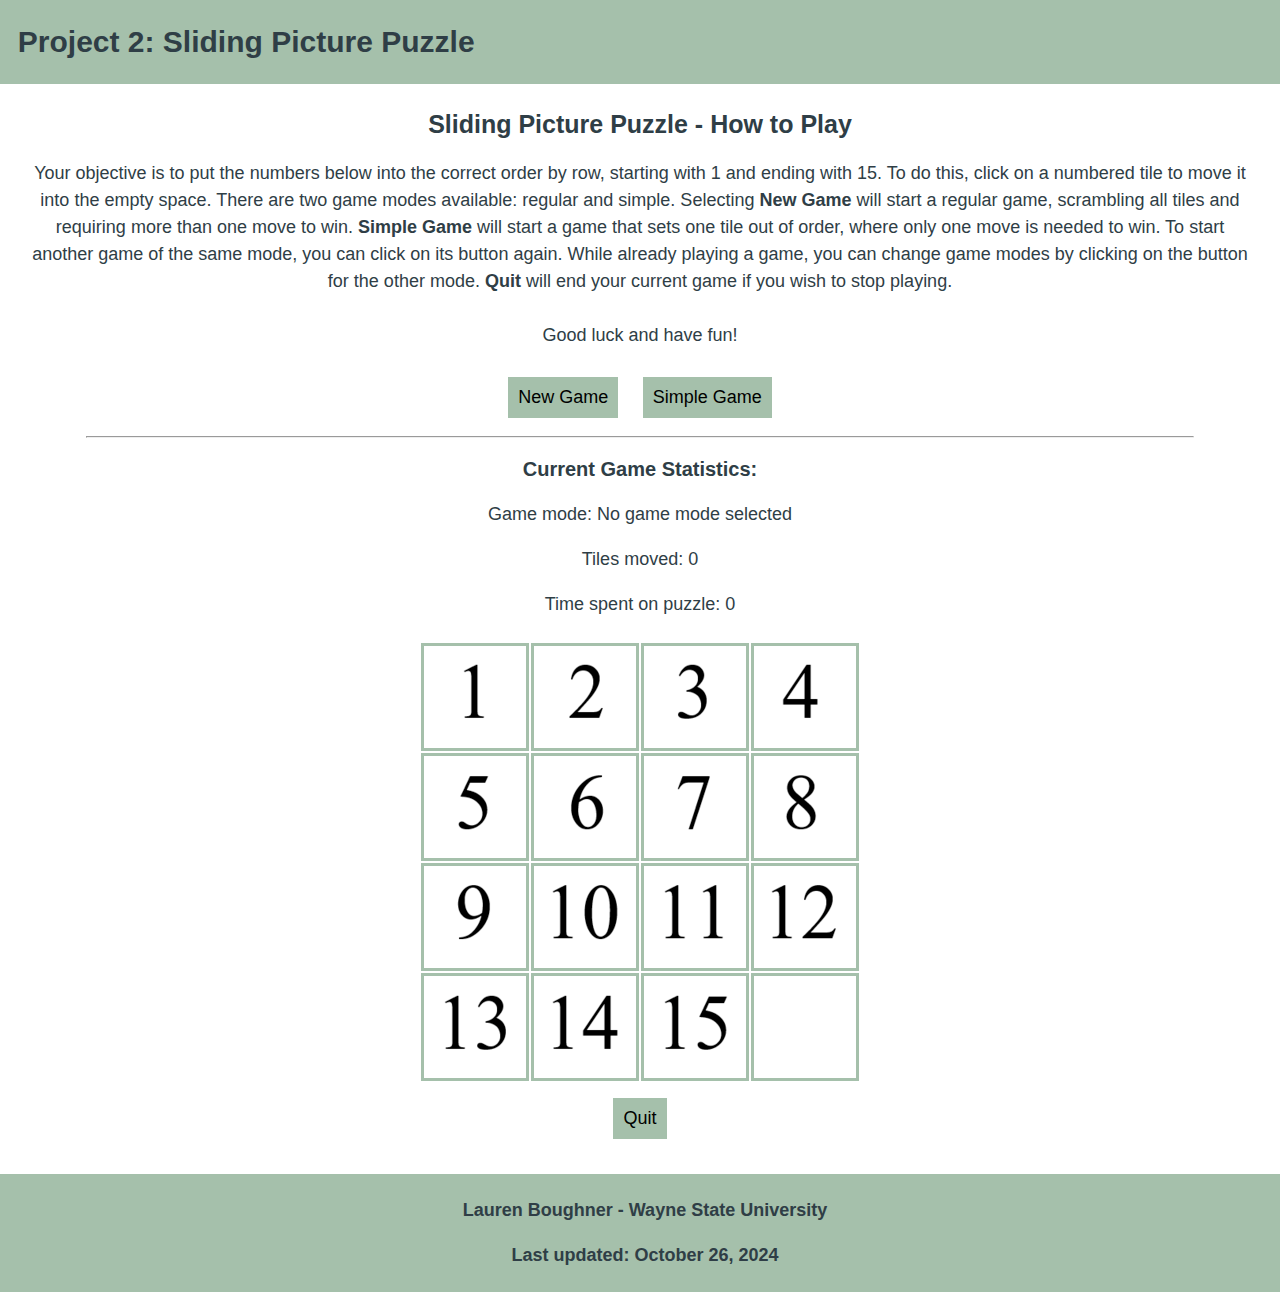
<file: index.html>
<!DOCTYPE html>
<html lang="en">
    <head>
        <meta charset="utf-8">
        <title>Project 2: Sliding Picture Puzzle</title>
        <link rel="stylesheet" href="style.css">
        <link rel="icon" type="image/png" href="images/favicon.png">
        <script src="sliding-picture-puzzle.js"></script>
    </head>
    <body>
        <header>
            <h1>Project 2: Sliding Picture Puzzle</h1>
        </header>
        <div id="main-content">
            <!-- Game instructions: -->
            <h2>Sliding Picture Puzzle - How to Play</h2>
            <p>Your objective is to put the numbers below into the correct order by row, starting with 1 and ending with 15.
            To do this, click on a numbered tile to move it into the empty space.
            There are two game modes available: regular and simple.
            Selecting <strong>New Game</strong> will start a regular game, scrambling all tiles and requiring more than one move to win.
            <strong>Simple Game</strong> will start a game that sets one tile out of order, where only one move is needed to win.
            To start another game of the same mode, you can click on its button again.
            While already playing a game, you can change game modes by clicking on the button for the other mode.
            <strong>Quit</strong> will end your current game if you wish to stop playing.<br><br>
            Good luck and have fun!</p>

            <!-- Buttons for each game mode: -->
            <button onClick="mixBoard();">New Game</button>
            <button onClick="simpleMixBoard();">Simple Game</button>

            <hr>

            <!-- Displaying user's time spent and moves made during a game: -->
            <h3><strong>Current Game Statistics:</strong></h3>
            <p>Game mode: <span id="show-game-mode">No game mode selected</span></p>
            <p>Tiles moved: <span id="show-moves">0</span></p>
            <p>Time spent on puzzle: <span id="show-timer">0</span></p>

            <!-- Sliding picture puzzle: -->
            <table>
                <tbody>
                    <tr>
                        <td id="tile-11" class="tile-1" onclick="moveTile(1, 1);"></td>
                        <td id="tile-12" class="tile-2" onclick="moveTile(1, 2);"></td>
                        <td id="tile-13" class="tile-3" onclick="moveTile(1, 3);"></td>
                        <td id="tile-14" class="tile-4" onclick="moveTile(1, 4);"></td>
                    </tr>
                    <tr>
                        <td id="tile-21" class="tile-5" onclick="moveTile(2, 1);"></td>
                        <td id="tile-22" class="tile-6" onclick="moveTile(2, 2);"></td>
                        <td id="tile-23" class="tile-7" onclick="moveTile(2, 3);"></td>
                        <td id="tile-24" class="tile-8" onclick="moveTile(2, 4);"></td>
                    </tr>
                    <tr>
                        <td id="tile-31" class="tile-9" onclick="moveTile(3, 1);"></td>
                        <td id="tile-32" class="tile-10" onclick="moveTile(3, 2);"></td>
                        <td id="tile-33" class="tile-11" onclick="moveTile(3, 3);"></td>
                        <td id="tile-34" class="tile-12" onclick="moveTile(3, 4);"></td>
                    </tr>
                    <tr>
                        <td id="tile-41" class="tile-13" onclick="moveTile(4, 1);"></td>
                        <td id="tile-42" class="tile-14" onclick="moveTile(4, 2);"></td>
                        <td id="tile-43" class="tile-15" onclick="moveTile(4, 3);"></td>
                        <td id="tile-44" class="tile-16" onclick="moveTile(4, 4);"></td>
                    </tr>
                </tbody>
            </table>

            <!-- Button for stopping a game: -->
            <button onClick="stopGame();">Quit</button>

        </div>

        <footer>
            <p>Lauren Boughner - Wayne State University</p>
            <p>Last updated: October 26, 2024</p>
        </footer>
    </body>
</html>
</file>
<file: style.css>
body {
    background-color: white;
    font-family: "Roboto", sans-serif;
    margin: 0px;
    color:#2f3e46;
}

header {
    background-color: #a5c0ab;
    width: 100%;
    padding: 5px;
}

#main-content {
    margin: 2%;
    text-align: center;
}

footer {
    background-color: #a5c0ab;
    text-align: center;
    width: 100%;
    padding: 5px;
    font-weight: bold;
}

h1 {
    margin-left: 1%;
    font-size: 30px;
}

h2 {
    font-size: 25px;
}

h3 {
    font-size: 20px;
}

p {
    line-height: 1.5;
    font-size: 18px;;
}

hr {
    width: 90%;
}

button {
    font-family: "Roboto", sans-serif;
    padding: 10px;
    margin: 10px;
    border: none;
    font-size: 18px;
    cursor: pointer;
    background-color: #a5c0ab;
}

table {
    padding: 5px;
    display: grid;
    justify-content: center;
}

.tile-1, .tile-2, .tile-3, .tile-4, .tile-5, .tile-6, .tile-7, .tile-8, .tile-9, .tile-10, .tile-11, .tile-12, .tile-13, .tile-14, .tile-15, .tile-16 {
    width: 100px;
	height: 100px;
	border: 3px solid #a5c0ab;
    background-image: url("images/puzzle-numbers.png");
    cursor: pointer;
}

.tile-1 {
    background-position: 5px 0px;
}

.tile-2 {
    background-position: -80px 0px;
}

.tile-3 {
    background-position: -170px 0px;
}

.tile-4 {
    background-position: -260px 0px;
}

.tile-5 {
    background-position: 5px -90px;
}

.tile-6 {
    background-position: -80px -90px;
}

.tile-7 {
    background-position: -170px -90px;
}

.tile-8 {
    background-position: -260px -90px;
}

.tile-9 {
    background-position: 5px -180px;
}

.tile-10 {
    background-position: -85px -180px;
}

.tile-11 {
    background-position: -170px -180px;
}

.tile-12 {
    background-position: -260px -180px;
}

.tile-13 {
    background-position: 5px -270px;
}

.tile-14 {
    background-position: -85px -270px;
}

.tile-15 {
    background-position: -170px -270px;
}

.tile-16 {
    background-position: -260px -270px;
    cursor: default;
}
</file>
